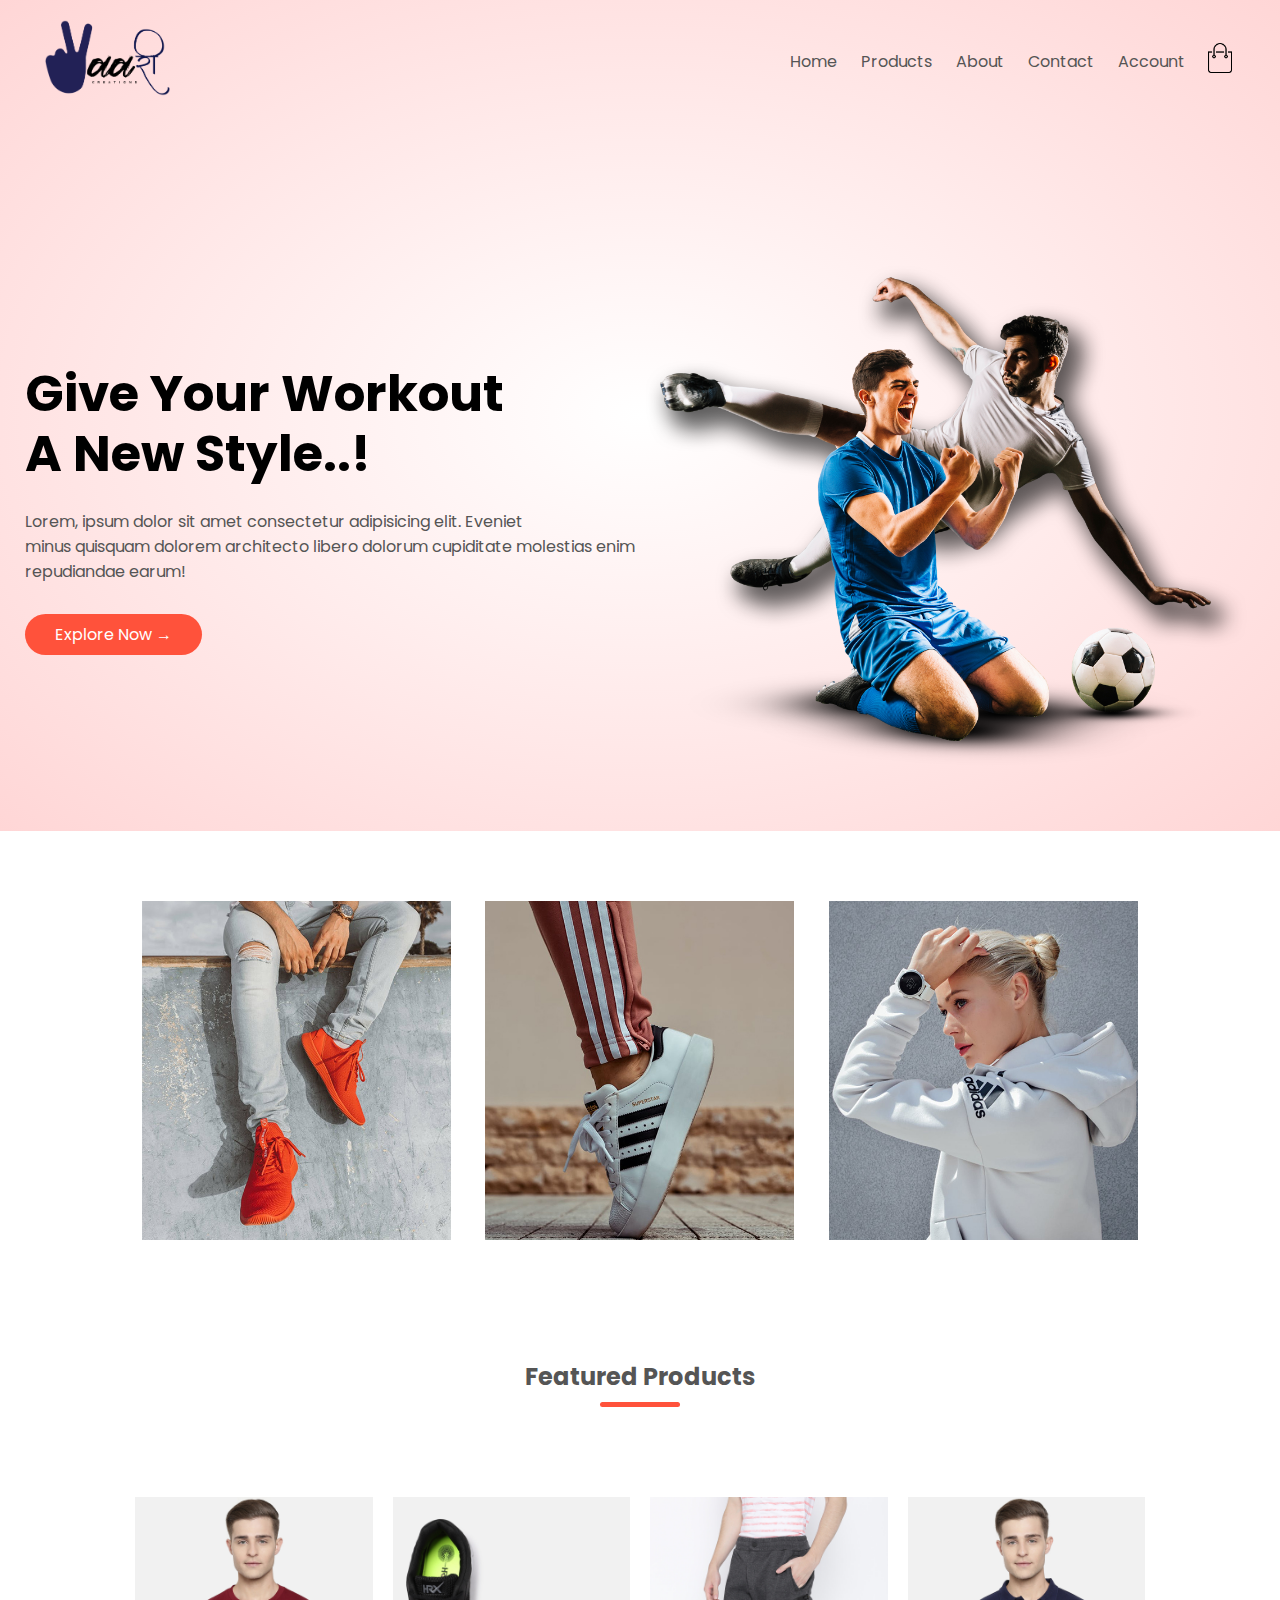
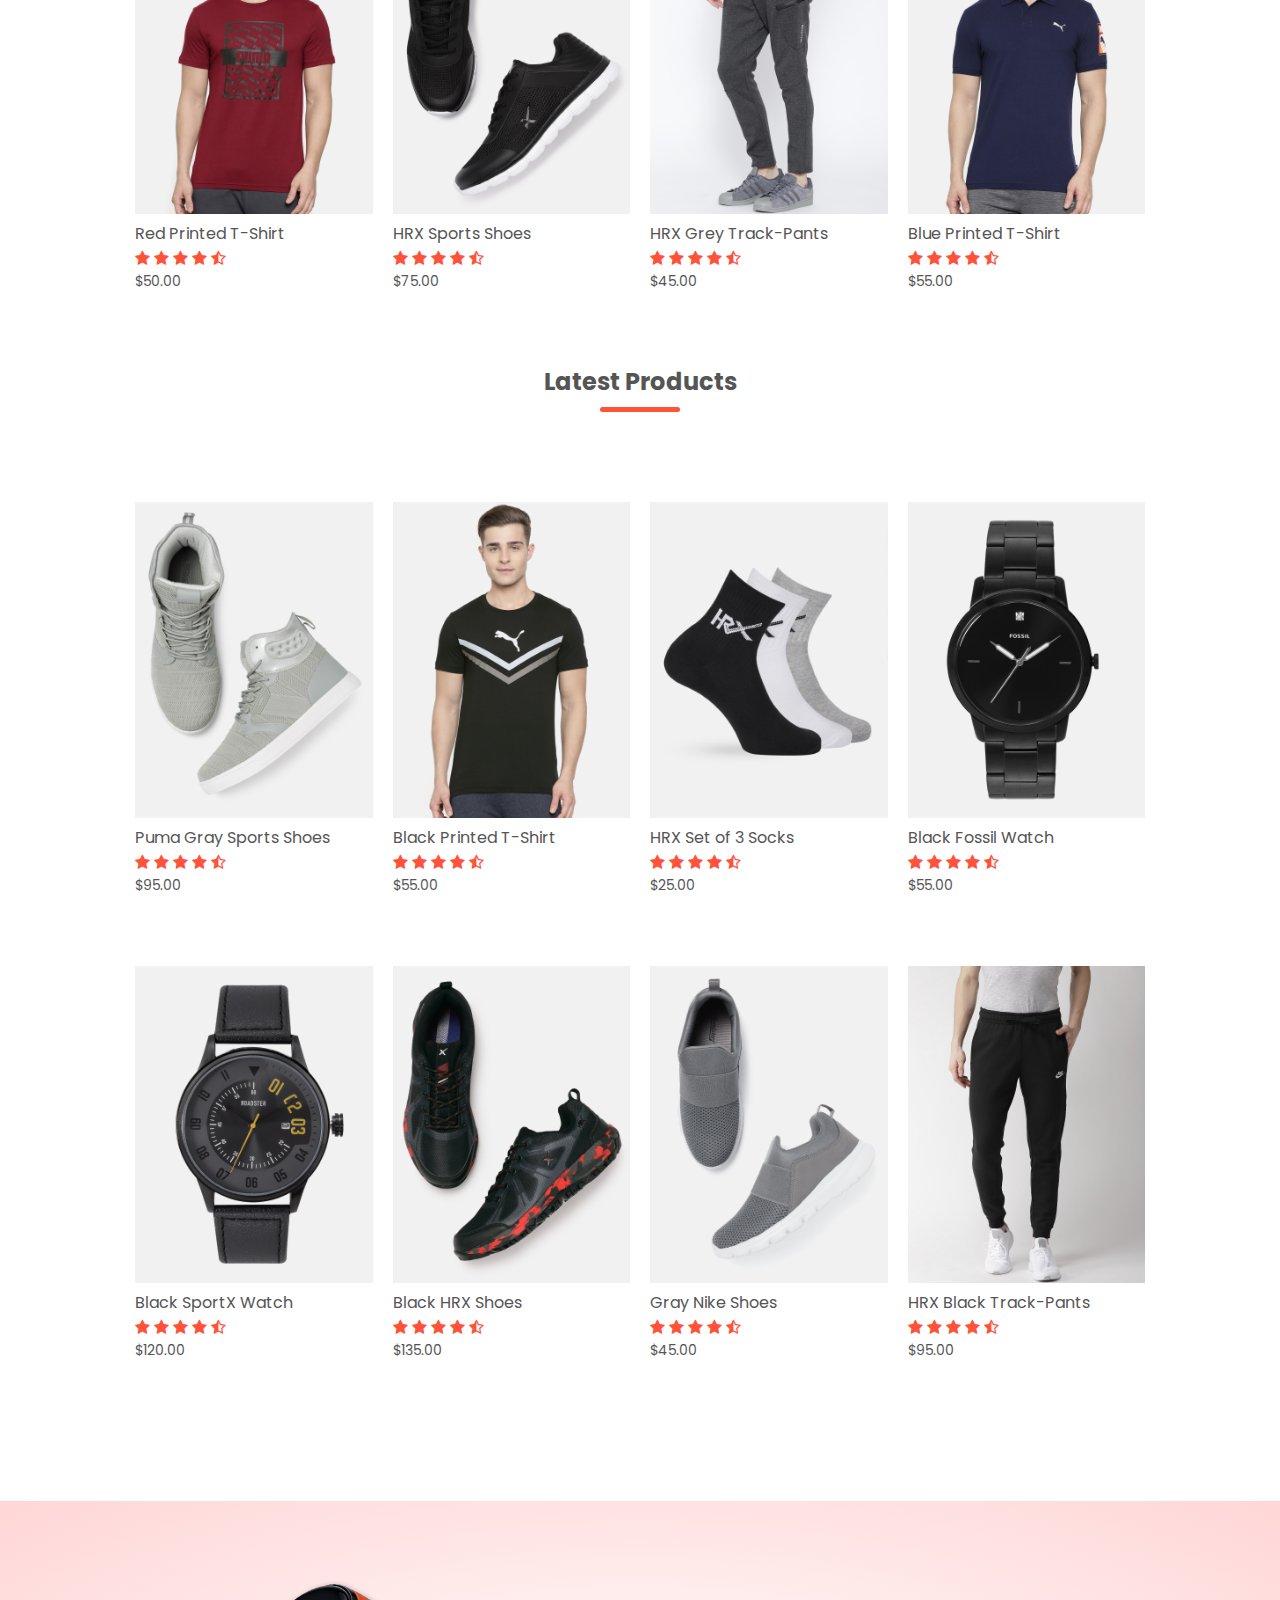
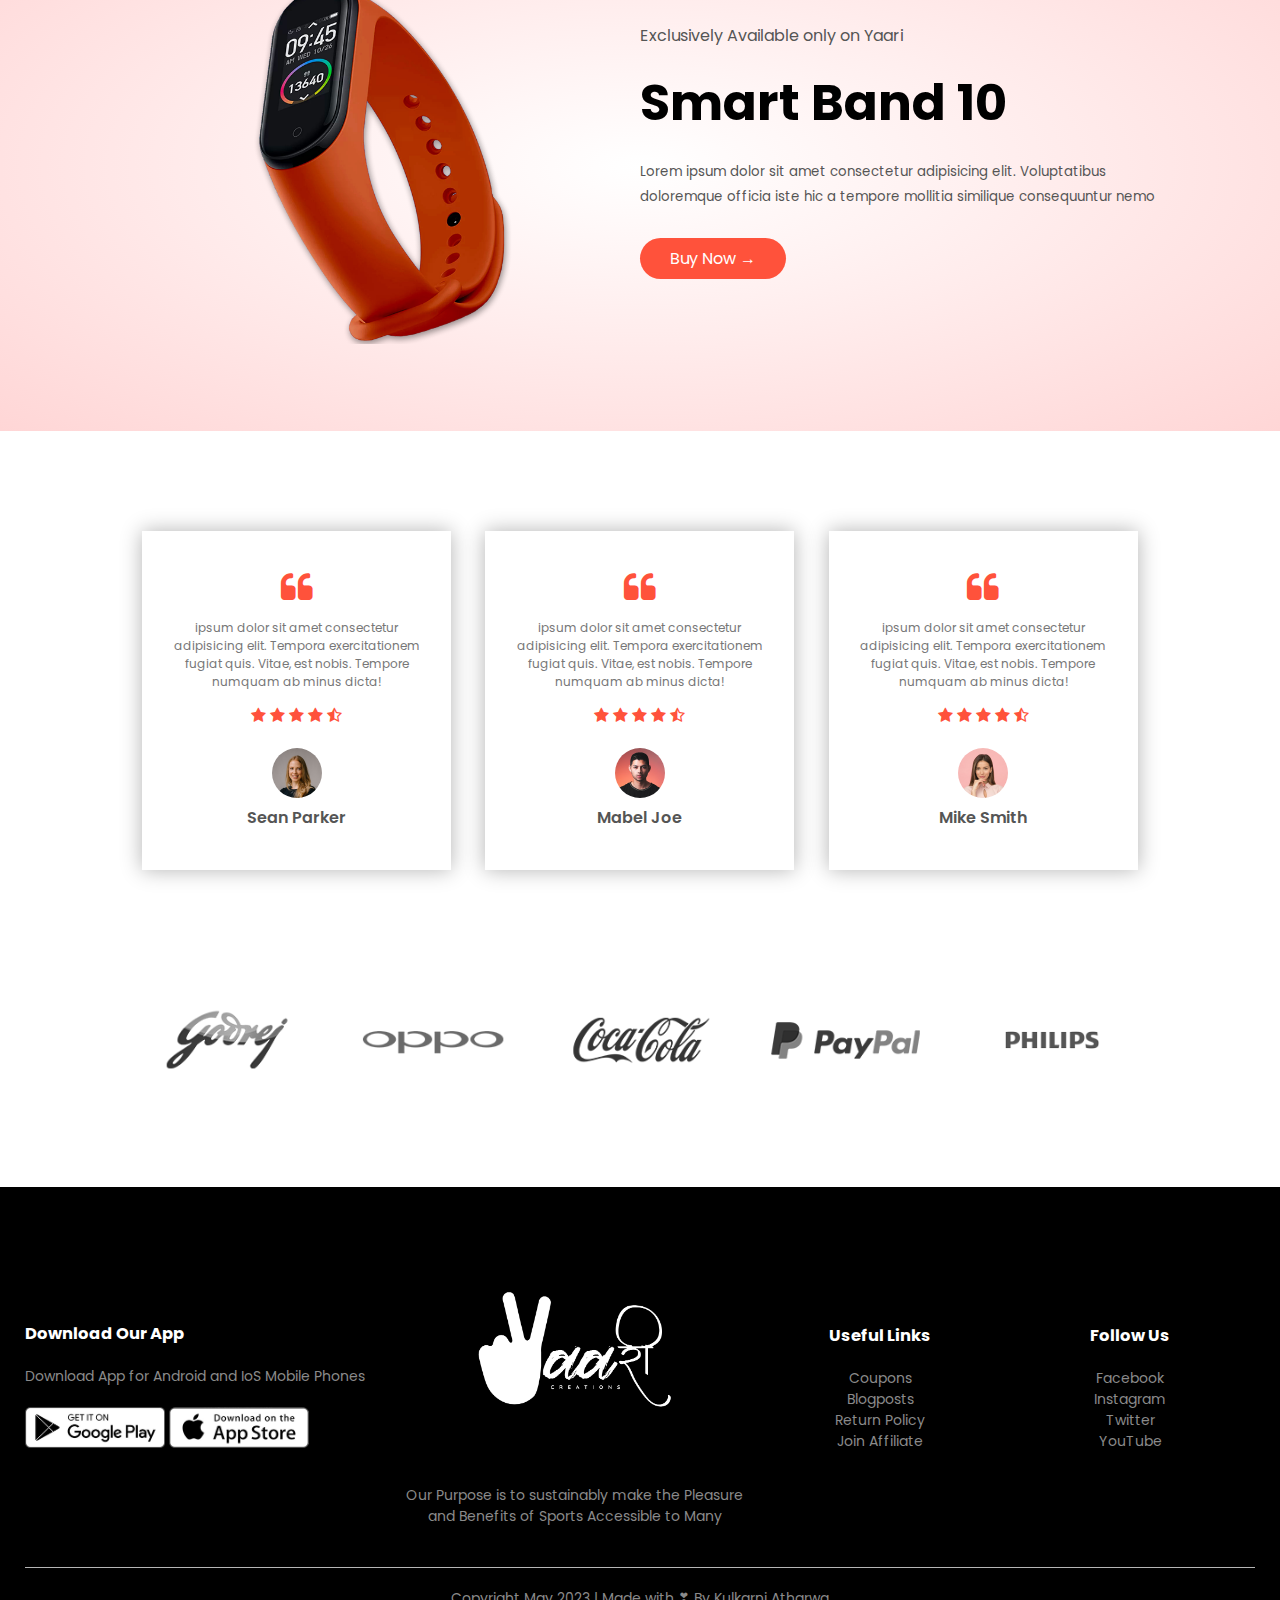
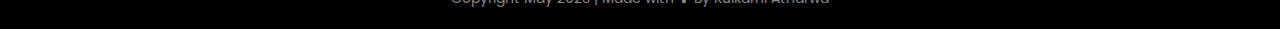
<file: index.html>
<!DOCTYPE html>
<html lang="en">
  <head>
    <meta charset="UTF-8" />
    <meta http-equiv="X-UA-Compatible" content="IE=edge" />
    <meta name="viewport" content="width=device-width, initial-scale=1.0" />
    <link rel="stylesheet" href="style.css" />
    <link
      rel="stylesheet"
      href="https://cdnjs.cloudflare.com/ajax/libs/font-awesome/4.7.0/css/font-awesome.min.css"
    />
    <link rel="preconnect" href="https://fonts.googleapis.com" />
    <link rel="preconnect" href="https://fonts.gstatic.com" crossorigin />
    <link
      href="https://fonts.googleapis.com/css2?family=Poppins:wght@300;400;500;600;700&display=swap"
      rel="stylesheet"
    />

    <title>Yaari | Home</title>
  </head>
  <body>
    <div class="header">
      <div class="container">
        <div class="navbar">
          <div class="logo">
            <a href="index.html">
              <img
                src="./images/yaari.png"
                alt="Store Logo"
                style="width: 125px"
              />
            </a>
          </div>
          <nav>
            <ul id="MenuItems">
              <li><a href="index.html">Home</a></li>
              <li><a href="products.html">Products</a></li>
              <li><a href="#">About</a></li>
              <li><a href="#">Contact</a></li>
              <li><a href="account.html">Account</a></li>
            </ul>
          </nav>
          <a href="cart.html">
          <img src="./images/cart.png" alt="Cart" height="30px" width="30px" />
          </a>
          <img
            src="./images/menu.png"
            class="menu-icon"
            alt="menu-icon"
            onclick="menutoggle()"
          />
        </div>

        <div class="row">
          <div class="col-2">
            <h1>
              Give Your Workout <br />
              A New Style..!
            </h1>
            <p>
              Lorem, ipsum dolor sit amet consectetur adipisicing elit. Eveniet
              <br />
              minus quisquam dolorem architecto libero dolorum cupiditate
              molestias enim repudiandae earum!
            </p>
            <a href="" class="btn">Explore Now &#8594;</a>
          </div>
          <div class="col-2">
            <img src="./images/image1.png" alt="" />
          </div>
        </div>
      </div>
    </div>

    <div class="categories">
      <div class="small-container">
        <div class="row">
          <div class="col-3">
            <img src="./images/category-1.jpg" alt="Jeans" />
          </div>
          <div class="col-3">
            <img src="./images/category-2.jpg" alt="Shoes" />
          </div>
          <div class="col-3">
            <img src="./images/category-3.jpg" alt="Hoodies" />
          </div>
        </div>
      </div>
    </div>

    <div class="small-container">
      <h2 class="title">Featured Products</h2>
      <div class="row">
        <div class="col-4">
          <a href="product-details.html"><img src="./images/product-1.jpg" alt="Red T-Shirt" /></a>
          <a href="product-details.html"><h4>Red Printed T-Shirt</h4></a>
          <div class="rating">
            <i class="fa fa-star"></i>
            <i class="fa fa-star"></i>
            <i class="fa fa-star"></i>
            <i class="fa fa-star"></i>
            <i class="fa fa-star-half-full"></i>
          </div>
          <p>$50.00</p>
        </div>
        <div class="col-4">
          <img src="./images/product-2.jpg" alt="Red T-Shirt" />
          <h4>HRX Sports Shoes</h4>
          <div class="rating">
            <i class="fa fa-star"></i>
            <i class="fa fa-star"></i>
            <i class="fa fa-star"></i>
            <i class="fa fa-star"></i>
            <i class="fa fa-star-half-full"></i>
          </div>
          <p>$75.00</p>
        </div>
        <div class="col-4">
          <img src="./images/product-3.jpg" alt="Red T-Shirt" />
          <h4>HRX Grey Track-Pants</h4>
          <div class="rating">
            <i class="fa fa-star"></i>
            <i class="fa fa-star"></i>
            <i class="fa fa-star"></i>
            <i class="fa fa-star"></i>
            <i class="fa fa-star-half-full"></i>
          </div>
          <p>$45.00</p>
        </div>
        <div class="col-4">
          <img src="./images/product-4.jpg" alt="Red T-Shirt" />
          <h4>Blue Printed T-Shirt</h4>
          <div class="rating">
            <i class="fa fa-star"></i>
            <i class="fa fa-star"></i>
            <i class="fa fa-star"></i>
            <i class="fa fa-star"></i>
            <i class="fa fa-star-half-full"></i>
          </div>
          <p>$55.00</p>
        </div>
      </div>

      <h2 class="title">Latest Products</h2>
      <div class="row">
        <div class="col-4">
          <img src="./images/product-5.jpg" alt="Red T-Shirt" />
          <h4>Puma Gray Sports Shoes</h4>
          <div class="rating">
            <i class="fa fa-star"></i>
            <i class="fa fa-star"></i>
            <i class="fa fa-star"></i>
            <i class="fa fa-star"></i>
            <i class="fa fa-star-half-full"></i>
          </div>
          <p>$95.00</p>
        </div>
        <div class="col-4">
          <img src="./images/product-6.jpg" alt="Red T-Shirt" />
          <h4>Black Printed T-Shirt</h4>
          <div class="rating">
            <i class="fa fa-star"></i>
            <i class="fa fa-star"></i>
            <i class="fa fa-star"></i>
            <i class="fa fa-star"></i>
            <i class="fa fa-star-half-full"></i>
          </div>
          <p>$55.00</p>
        </div>
        <div class="col-4">
          <img src="./images/product-7.jpg" alt="Red T-Shirt" />
          <h4>HRX Set of 3 Socks</h4>
          <div class="rating">
            <i class="fa fa-star"></i>
            <i class="fa fa-star"></i>
            <i class="fa fa-star"></i>
            <i class="fa fa-star"></i>
            <i class="fa fa-star-half-full"></i>
          </div>
          <p>$25.00</p>
        </div>
        <div class="col-4">
          <img src="./images/product-8.jpg" alt="Red T-Shirt" />
          <h4>Black Fossil Watch</h4>
          <div class="rating">
            <i class="fa fa-star"></i>
            <i class="fa fa-star"></i>
            <i class="fa fa-star"></i>
            <i class="fa fa-star"></i>
            <i class="fa fa-star-half-full"></i>
          </div>
          <p>$55.00</p>
        </div>

        <div class="row">
          <div class="col-4">
            <img src="./images/product-9.jpg" alt="Red T-Shirt" />
            <h4>Black SportX Watch</h4>
            <div class="rating">
              <i class="fa fa-star"></i>
              <i class="fa fa-star"></i>
              <i class="fa fa-star"></i>
              <i class="fa fa-star"></i>
              <i class="fa fa-star-half-full"></i>
            </div>
            <p>$120.00</p>
          </div>
          <div class="col-4">
            <img src="./images/product-10.jpg" alt="Red T-Shirt" />
            <h4>Black HRX Shoes</h4>
            <div class="rating">
              <i class="fa fa-star"></i>
              <i class="fa fa-star"></i>
              <i class="fa fa-star"></i>
              <i class="fa fa-star"></i>
              <i class="fa fa-star-half-full"></i>
            </div>
            <p>$135.00</p>
          </div>
          <div class="col-4">
            <img src="./images/product-11.jpg" alt="Red T-Shirt" />
            <h4>Gray Nike Shoes</h4>
            <div class="rating">
              <i class="fa fa-star"></i>
              <i class="fa fa-star"></i>
              <i class="fa fa-star"></i>
              <i class="fa fa-star"></i>
              <i class="fa fa-star-half-full"></i>
            </div>
            <p>$45.00</p>
          </div>
          <div class="col-4">
            <img src="./images/product-12.jpg" alt="Red T-Shirt" />
            <h4>HRX Black Track-Pants</h4>
            <div class="rating">
              <i class="fa fa-star"></i>
              <i class="fa fa-star"></i>
              <i class="fa fa-star"></i>
              <i class="fa fa-star"></i>
              <i class="fa fa-star-half-full"></i>
            </div>
            <p>$95.00</p>
          </div>
        </div>
      </div>
    </div>

    <div class="offer">
      <div class="small-container">
        <div class="row">
          <div class="col-2">
            <img
              src="./images/exclusive.png"
              alt="Fitness Watch"
              class="offer-img"
            />
          </div>
          <div class="col-2">
            <p>Exclusively Available only on Yaari</p>
            <h1>Smart Band 10</h1>
            <small
              >Lorem ipsum dolor sit amet consectetur adipisicing elit.
              Voluptatibus doloremque officia iste hic a tempore mollitia
              similique consequuntur nemo</small
            >
            <a href="" class="btn">Buy Now &#8594;</a>
          </div>
        </div>
      </div>
    </div>

    <div class="testimonial">
      <div class="small-container">
        <div class="row">
          <div class="col-3">
            <i class="fa fa-quote-left"></i>
            <p>
              ipsum dolor sit amet consectetur adipisicing elit. Tempora
              exercitationem fugiat quis. Vitae, est nobis. Tempore numquam ab
              minus dicta!
            </p>
            <div class="rating">
              <i class="fa fa-star"></i>
              <i class="fa fa-star"></i>
              <i class="fa fa-star"></i>
              <i class="fa fa-star"></i>
              <i class="fa fa-star-half-full"></i>
            </div>
            <img src="./images/user-1.png" alt="" />
            <h3>Sean Parker</h3>
          </div>
          <div class="col-3">
            <i class="fa fa-quote-left"></i>
            <p>
              ipsum dolor sit amet consectetur adipisicing elit. Tempora
              exercitationem fugiat quis. Vitae, est nobis. Tempore numquam ab
              minus dicta!
            </p>
            <div class="rating">
              <i class="fa fa-star"></i>
              <i class="fa fa-star"></i>
              <i class="fa fa-star"></i>
              <i class="fa fa-star"></i>
              <i class="fa fa-star-half-full"></i>
            </div>
            <img src="./images/user-2.png" alt="" />
            <h3>Mabel Joe</h3>
          </div>
          <div class="col-3">
            <i class="fa fa-quote-left"></i>
            <p>
              ipsum dolor sit amet consectetur adipisicing elit. Tempora
              exercitationem fugiat quis. Vitae, est nobis. Tempore numquam ab
              minus dicta!
            </p>
            <div class="rating">
              <i class="fa fa-star"></i>
              <i class="fa fa-star"></i>
              <i class="fa fa-star"></i>
              <i class="fa fa-star"></i>
              <i class="fa fa-star-half-full"></i>
            </div>
            <img src="./images/user-3.png" alt="" />
            <h3>Mike Smith</h3>
          </div>
        </div>
      </div>
    </div>

    <div class="brands">
      <div class="small-container">
        <div class="row">
          <div class="col-5">
            <img src="./images/logo-godrej.png" alt="" />
          </div>
          <div class="col-5">
            <img src="./images/logo-oppo.png" alt="" />
          </div>
          <div class="col-5">
            <img src="./images/logo-coca-cola.png" alt="" />
          </div>
          <div class="col-5">
            <img src="./images/logo-paypal.png" alt="" />
          </div>
          <div class="col-5">
            <img src="./images/logo-philips.png" alt="" />
          </div>
        </div>
      </div>
    </div>

    <div class="footer">
      <div class="container">
        <div class="row">
          <div class="footer-col-1">
            <h3>Download Our App</h3>
            <p>Download App for Android and IoS Mobile Phones</p>
            <div class="app-logo">
              <img src="./images/play-store.png" alt="" />
              <img src="./images/app-store.png" alt="" />
            </div>
          </div>
          <div class="footer-col-2">
            <img src="./images/yaari-white-logo.png" alt="" />
            <p>
              Our Purpose is to sustainably make the Pleasure and Benefits of
              Sports Accessible to Many
            </p>
          </div>
          <div class="footer-col-3">
            <h3>Useful Links</h3>
            <ul>
              <li>Coupons</li>
              <li>Blogposts</li>
              <li>Return Policy</li>
              <li>Join Affiliate</li>
            </ul>
          </div>
          <div class="footer-col-4">
            <h3>Follow Us</h3>
            <ul>
              <li>Facebook</li>
              <li>Instagram</li>
              <li>Twitter</li>
              <li>YouTube</li>
            </ul>
          </div>
        </div>
        <hr />
        <p class="copyright">
          Copyright May 2023 | Made with &#10083; By Kulkarni Atharwa
        </p>
      </div>
    </div>

    <script>
      var MenuItems = document.getElementById("MenuItems");

      MenuItems.style.maxHeight = "0px";

      function menutoggle() {
        if (MenuItems.style.maxHeight == "0px") {
          MenuItems.style.maxHeight = "200px";
        } else {
          MenuItems.style.maxHeight = "0px";
        }
      }
    </script>
  </body>
</html>
</file>
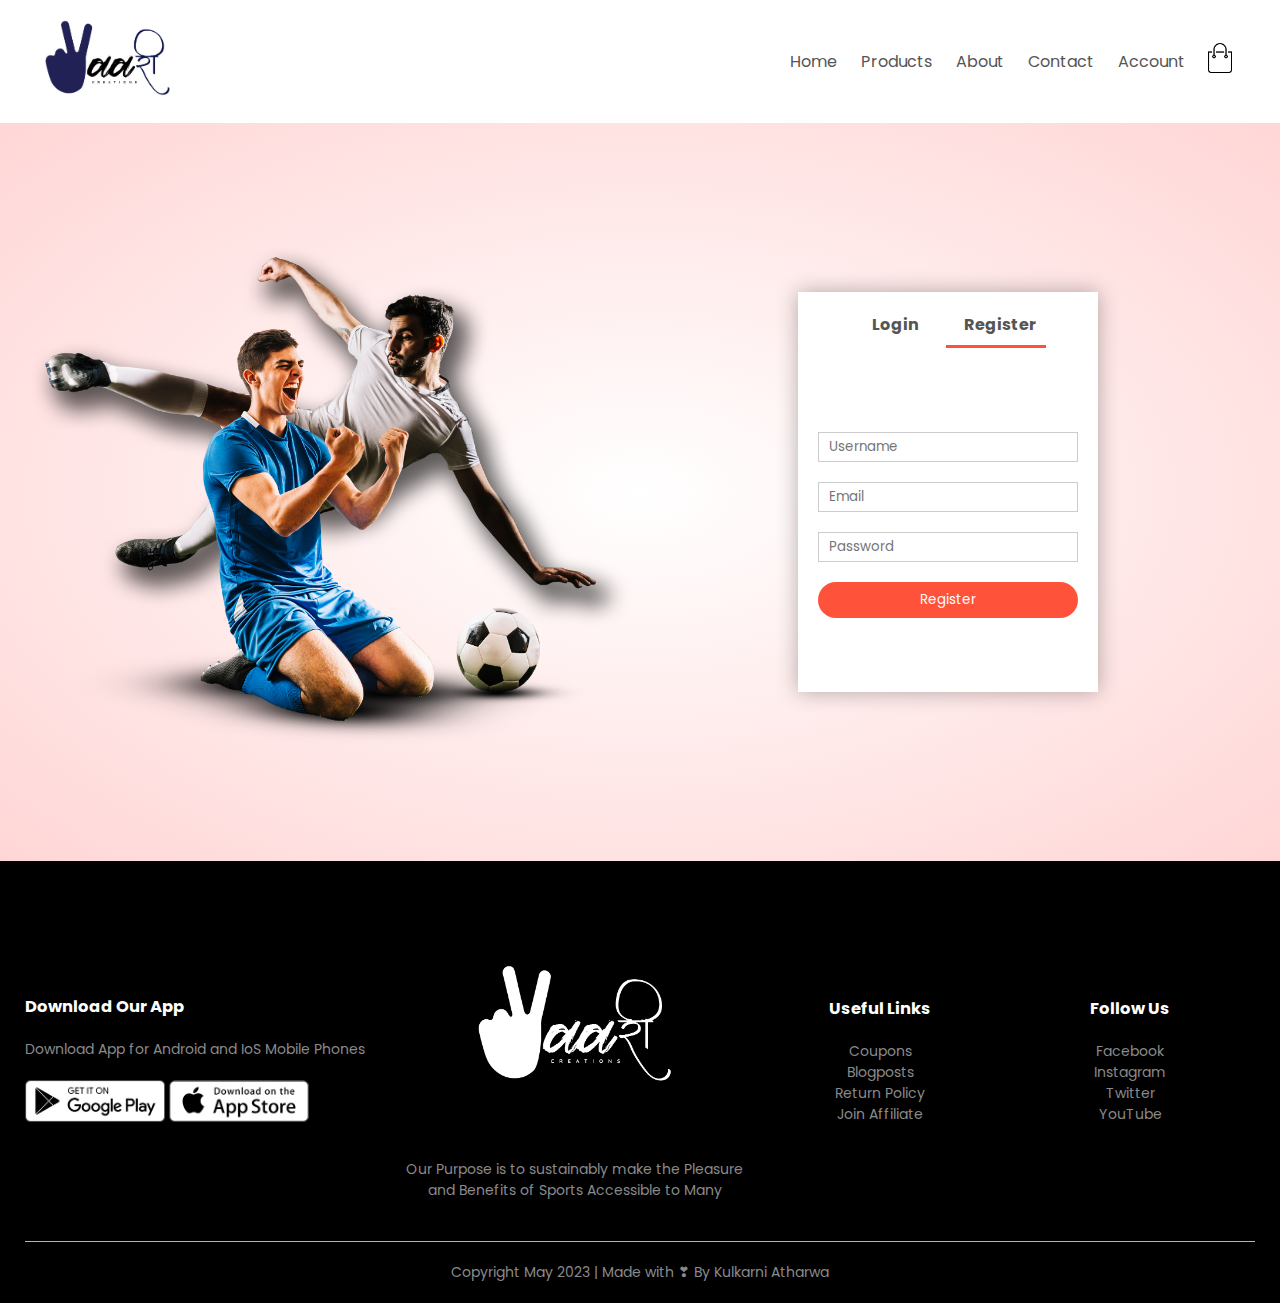
<file: account.html>
<!DOCTYPE html>
<html lang="en">
  <head>
    <meta charset="UTF-8" />
    <meta http-equiv="X-UA-Compatible" content="IE=edge" />
    <meta name="viewport" content="width=device-width, initial-scale=1.0" />
    <link rel="stylesheet" href="style.css" />
    <link
      rel="stylesheet"
      href="https://cdnjs.cloudflare.com/ajax/libs/font-awesome/4.7.0/css/font-awesome.min.css"
    />
    <link rel="preconnect" href="https://fonts.googleapis.com" />
    <link rel="preconnect" href="https://fonts.gstatic.com" crossorigin />
    <link
      href="https://fonts.googleapis.com/css2?family=Poppins:wght@300;400;500;600;700&display=swap"
      rel="stylesheet"
    />

    <title>Yaari | Your Account</title>
  </head>
  <body>
    <div class="container">
      <div class="navbar">
        <div class="logo">
          <a href="index.html">
            <img
              src="./images/yaari.png"
              alt="Store Logo"
              style="width: 125px"
            />
          </a>
        </div>
        <nav>
          <ul id="MenuItems">
            <li><a href="index.html">Home</a></li>
            <li><a href="products.html">Products</a></li>
            <li><a href="#">About</a></li>
            <li><a href="#">Contact</a></li>
            <li><a href="account.html">Account</a></li>
          </ul>
        </nav>
        <a href="cart.html">
            <img src="./images/cart.png" alt="Cart" height="30px" width="30px" />
            </a>
          <img
          src="./images/menu.png"
          class="menu-icon"
          alt="menu-icon"
          onclick="menutoggle()"
        />
      </div>
    </div>

    <div class="account-page">
      <div class="container">
        <div class="row">
          <div class="col-2">
            <img src="./images/image1.png" width="100%" alt="" />
          </div>
          <div class="col-2">
            <div class="form-container">
              <div class="form-btn">
                <span onclick="login()">Login</span>
                <span onclick="register()">Register</span>
                <hr id="indicator" />
              </div>

              <form id="loginform">
                <input type="text" placeholder="Username" />
                <input type="password" placeholder="Password" />
                <button type="submit" class="btn">Login</button>
                <a href="">Forgot Password</a>
              </form>

              <form id="regform">
                <input type="text" placeholder="Username" />
                <input type="email" placeholder="Email" />
                <input type="password" placeholder="Password" />
                <button type="submit" class="btn">Register</button>
              </form>
            </div>
          </div>
        </div>
      </div>
    </div>

    <div class="footer">
      <div class="container">
        <div class="row">
          <div class="footer-col-1">
            <h3>Download Our App</h3>
            <p>Download App for Android and IoS Mobile Phones</p>
            <div class="app-logo">
              <img src="./images/play-store.png" alt="" />
              <img src="./images/app-store.png" alt="" />
            </div>
          </div>
          <div class="footer-col-2">
            <img src="./images/yaari-white-logo.png" alt="" />
            <p>
              Our Purpose is to sustainably make the Pleasure and Benefits of
              Sports Accessible to Many
            </p>
          </div>
          <div class="footer-col-3">
            <h3>Useful Links</h3>
            <ul>
              <li>Coupons</li>
              <li>Blogposts</li>
              <li>Return Policy</li>
              <li>Join Affiliate</li>
            </ul>
          </div>
          <div class="footer-col-4">
            <h3>Follow Us</h3>
            <ul>
              <li>Facebook</li>
              <li>Instagram</li>
              <li>Twitter</li>
              <li>YouTube</li>
            </ul>
          </div>
        </div>
        <hr />
        <p class="copyright">
          Copyright May 2023 | Made with &#10083; By Kulkarni Atharwa
        </p>
      </div>
    </div>

    <script>
      var MenuItems = document.getElementById("MenuItems");

      MenuItems.style.maxHeight = "0px";

      function menutoggle() {
        if (MenuItems.style.maxHeight == "0px") {
          MenuItems.style.maxHeight = "200px";
        } else {
          MenuItems.style.maxHeight = "0px";
        }
      }
    </script>

    <script>
      var loginform = document.getElementById("loginform");
      var regform = document.getElementById("regform");
      var indicator = document.getElementById("indicator");

      function register() {
        regform.style.transform = "translateX(0px)";
        loginform.style.transform = "translateX(0px)";
        indicator.style.transform = "translateX(100px)";
      }

      function login() {
        regform.style.transform = "translateX(300px)";
        loginform.style.transform = "translateX(300px)";
        indicator.style.transform = "translateX(0px)";
      }
    </script>
  </body>
</html>
</file>
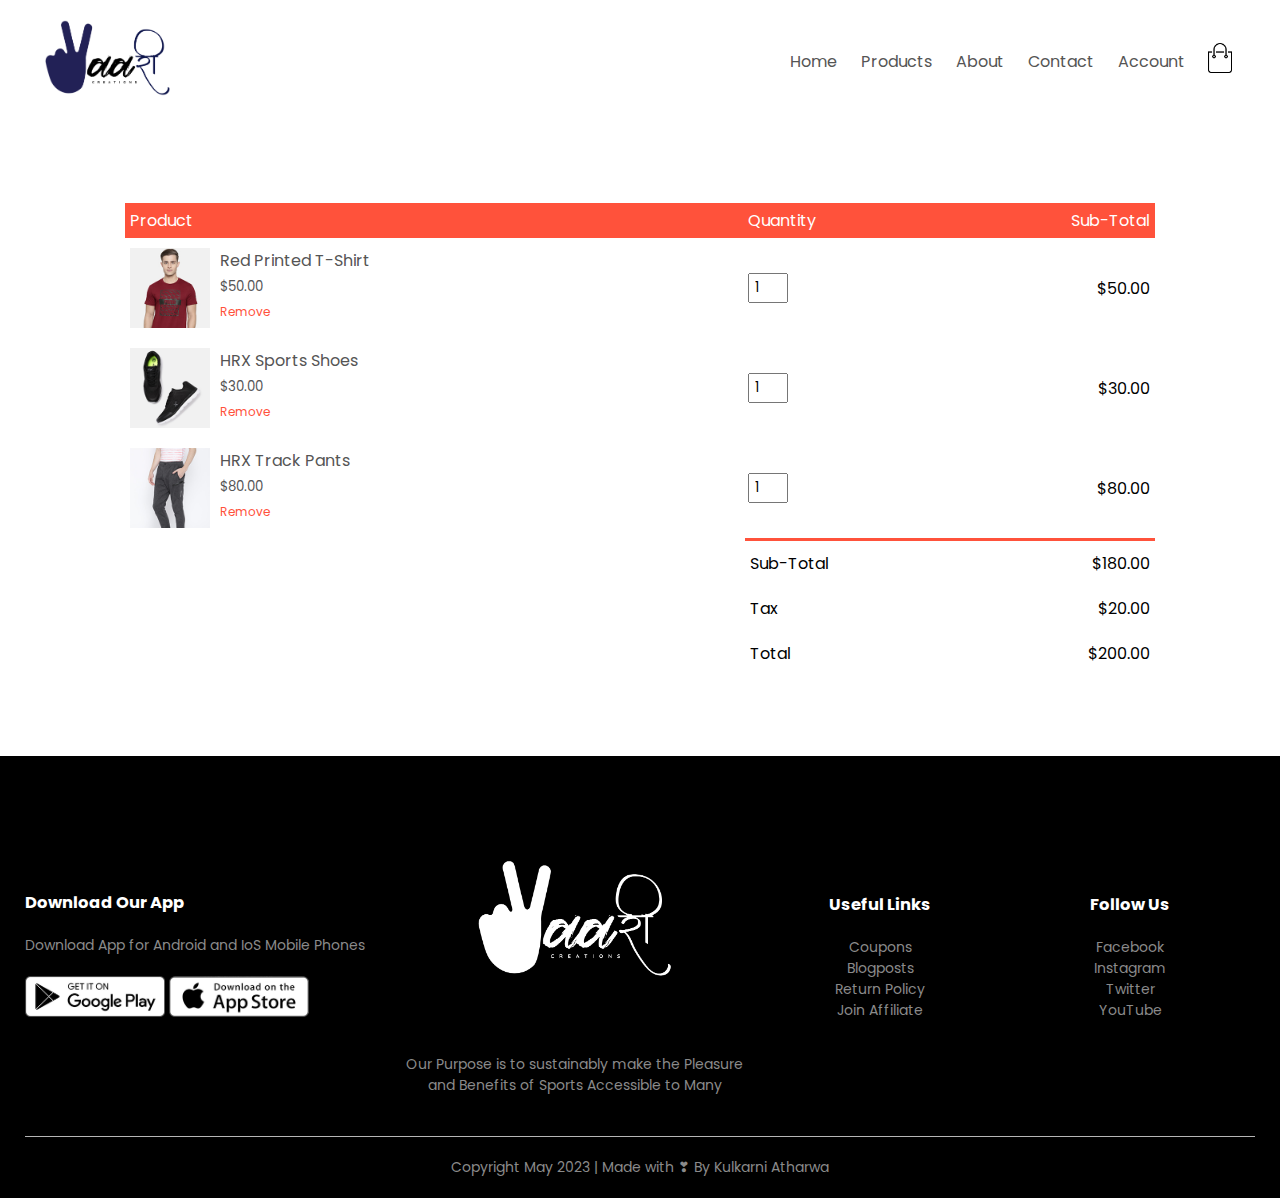
<file: cart.html>
<!DOCTYPE html>
<html lang="en">
  <head>
    <meta charset="UTF-8" />
    <meta http-equiv="X-UA-Compatible" content="IE=edge" />
    <meta name="viewport" content="width=device-width, initial-scale=1.0" />
    <link rel="stylesheet" href="style.css" />
    <link
      rel="stylesheet"
      href="https://cdnjs.cloudflare.com/ajax/libs/font-awesome/4.7.0/css/font-awesome.min.css"
    />
    <link rel="preconnect" href="https://fonts.googleapis.com" />
    <link rel="preconnect" href="https://fonts.gstatic.com" crossorigin />
    <link
      href="https://fonts.googleapis.com/css2?family=Poppins:wght@300;400;500;600;700&display=swap"
      rel="stylesheet"
    />

    <title>Yaari | Your Cart</title>
  </head>
  <body>
    <div class="container">
      <div class="navbar">
        <div class="logo">
            <a href="index.html">
                <img
                  src="./images/yaari.png"
                  alt="Store Logo"
                  style="width: 125px"
                />
              </a>        </div>
        <nav>
          <ul id="MenuItems">
            <li><a href="index.html">Home</a></li>
            <li><a href="products.html">Products</a></li>
            <li><a href="#">About</a></li>
            <li><a href="#">Contact</a></li>
            <li><a href="account.html">Account</a></li>
          </ul>
        </nav>
        <a href="cart.html">
            <img src="./images/cart.png" alt="Cart" height="30px" width="30px" />
            </a>
          <img
          src="./images/menu.png"
          class="menu-icon"
          alt="menu-icon"
          onclick="menutoggle()"
        />
      </div>
    </div>

    <div class="small-container cart-page">
      <table>
        <tr>
          <th>Product</th>
          <th>Quantity</th>
          <th>Sub-Total</th>
        </tr>
        <tr>
          <td>
            <div class="cart-info">
              <img src="./images/buy-1.jpg" alt="" />
              <div>
                <p>Red Printed T-Shirt</p>
                <small>$50.00</small>
                <br>
                <a href="">Remove</a>
              </div>
            </div>
          </td>
          <td><input type="number" value="1" /></td>
          <td>$50.00</td>
        </tr>
        <tr>
          <td>
            <div class="cart-info">
              <img src="./images/buy-2.jpg" alt="" />
              <div>
                <p>HRX Sports Shoes</p>
                <small>$30.00</small>
                <br>
                <a href="">Remove</a>
              </div>
            </div>
          </td>
          <td><input type="number" value="1" /></td>
          <td>$30.00</td>
        </tr>
        <tr>
          <td>
            <div class="cart-info">
              <img src="./images/buy-3.jpg" alt="" />
              <div>
                <p>HRX Track Pants</p>
                <small>$80.00</small>
                <br>
                <a href="">Remove</a>
              </div>
            </div>
          </td>
          <td><input type="number" value="1" /></td>
          <td>$80.00</td>
        </tr>
      </table>

      <div class="total-price">
        <table>
            <tr>
                <td>Sub-Total</td>
                <td>$180.00</td>
            </tr>
            <tr>
                <td>Tax</td>
                <td>$20.00</td>
            </tr>
            <tr>
                <td>Total</td>
                <td>$200.00</td>
            </tr>
        </table>
      </div>


    </div>

    <div class="footer">
      <div class="container">
        <div class="row">
          <div class="footer-col-1">
            <h3>Download Our App</h3>
            <p>Download App for Android and IoS Mobile Phones</p>
            <div class="app-logo">
              <img src="./images/play-store.png" alt="" />
              <img src="./images/app-store.png" alt="" />
            </div>
          </div>
          <div class="footer-col-2">
            <img src="./images/yaari-white-logo.png" alt="" />
            <p>
              Our Purpose is to sustainably make the Pleasure and Benefits of
              Sports Accessible to Many
            </p>
          </div>
          <div class="footer-col-3">
            <h3>Useful Links</h3>
            <ul>
              <li>Coupons</li>
              <li>Blogposts</li>
              <li>Return Policy</li>
              <li>Join Affiliate</li>
            </ul>
          </div>
          <div class="footer-col-4">
            <h3>Follow Us</h3>
            <ul>
              <li>Facebook</li>
              <li>Instagram</li>
              <li>Twitter</li>
              <li>YouTube</li>
            </ul>
          </div>
        </div>
        <hr />
        <p class="copyright">
          Copyright May 2023 | Made with &#10083; By Kulkarni Atharwa
        </p>
      </div>
    </div>

    <script>
      var MenuItems = document.getElementById("MenuItems");

      MenuItems.style.maxHeight = "0px";

      function menutoggle() {
        if (MenuItems.style.maxHeight == "0px") {
          MenuItems.style.maxHeight = "200px";
        } else {
          MenuItems.style.maxHeight = "0px";
        }
      }
    </script>
  </body>
</html>
</file>
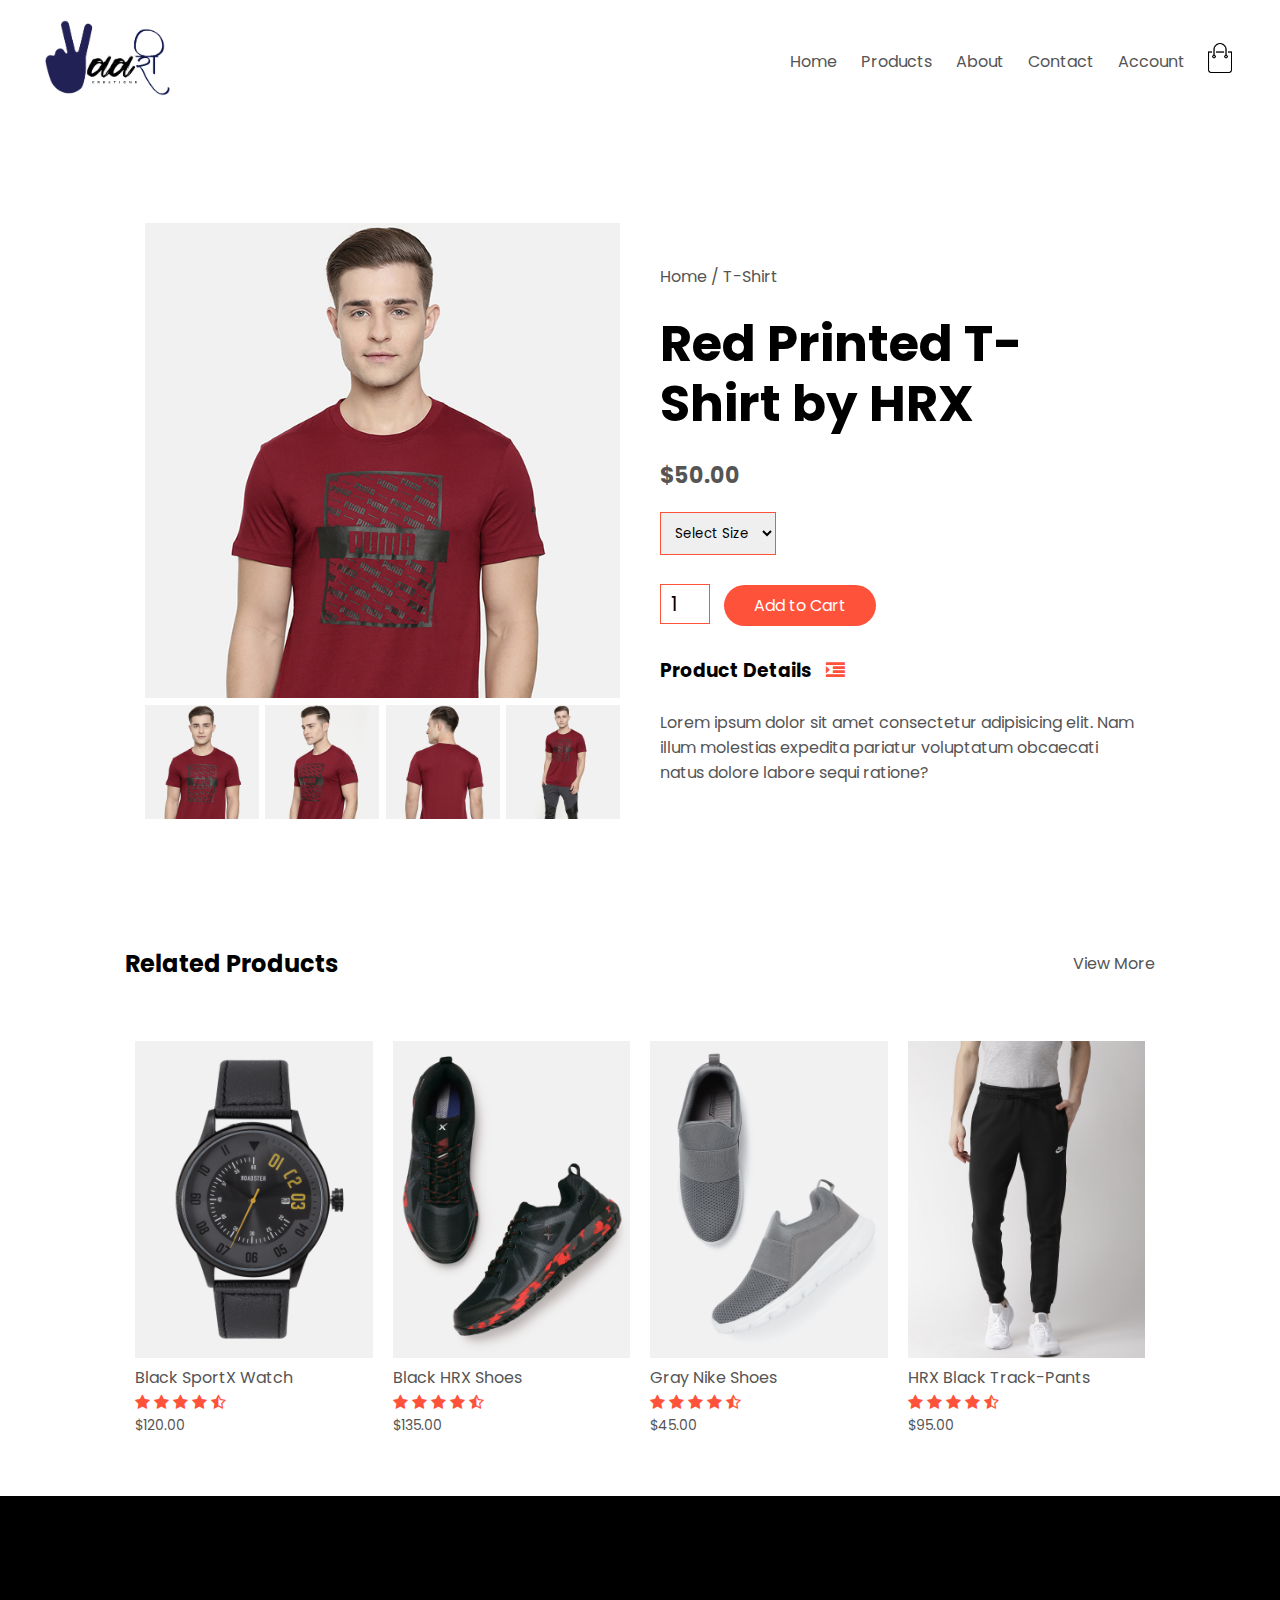
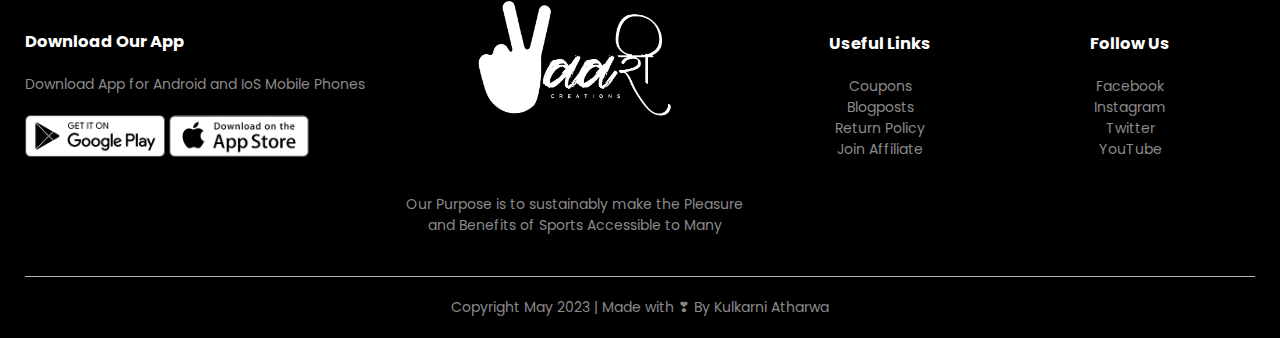
<file: product-details.html>
<!DOCTYPE html>
<html lang="en">
  <head>
    <meta charset="UTF-8" />
    <meta http-equiv="X-UA-Compatible" content="IE=edge" />
    <meta name="viewport" content="width=device-width, initial-scale=1.0" />
    <link rel="stylesheet" href="style.css" />
    <link
      rel="stylesheet"
      href="https://cdnjs.cloudflare.com/ajax/libs/font-awesome/4.7.0/css/font-awesome.min.css"
    />
    <link rel="preconnect" href="https://fonts.googleapis.com" />
    <link rel="preconnect" href="https://fonts.gstatic.com" crossorigin />
    <link
      href="https://fonts.googleapis.com/css2?family=Poppins:wght@300;400;500;600;700&display=swap"
      rel="stylesheet"
    />

    <title>Yaari | Product Details</title>
  </head>
  <body>
    <div class="container">
      <div class="navbar">
        <div class="logo">
            <a href="index.html">
                <img
                  src="./images/yaari.png"
                  alt="Store Logo"
                  style="width: 125px"
                />
              </a>        </div>
        <nav>
          <ul id="MenuItems">
            <li><a href="index.html">Home</a></li>
            <li><a href="products.html">Products</a></li>
            <li><a href="#">About</a></li>
            <li><a href="#">Contact</a></li>
            <li><a href="account.html">Account</a></li>
          </ul>
        </nav>
        <a href="cart.html">
            <img src="./images/cart.png" alt="Cart" height="30px" width="30px" />
            </a>
          <img
          src="./images/menu.png"
          class="menu-icon"
          alt="menu-icon"
          onclick="menutoggle()"
        />
      </div>
    </div>

    <div class="small-container single-product">
      <div class="row">
        <div class="col-2">
          <img
            src="./images/gallery-1.jpg"
            width="100%"
            alt=""
            id="productimg"
          />

          <div class="small-img-row">
            <div class="small-img-col">
              <img
                src="./images/gallery-1.jpg"
                width="100%"
                alt=""
                class="small-img"
              />
            </div>
            <div class="small-img-col">
              <img
                src="./images/gallery-2.jpg"
                width="100%"
                alt=""
                class="small-img"
              />
            </div>
            <div class="small-img-col">
              <img
                src="./images/gallery-3.jpg"
                width="100%"
                alt=""
                class="small-img"
              />
            </div>
            <div class="small-img-col">
              <img
                src="./images/gallery-4.jpg "
                width="100%"
                alt=""
                class="small-img"
              />
            </div>
          </div>
        </div>
        <div class="col-2">
          <p>Home / T-Shirt</p>
          <h1>Red Printed T-Shirt by HRX</h1>
          <h4>$50.00</h4>
          <select>
            <option>Select Size</option>
            <option>Small</option>
            <option>Medium</option>
            <option>Large</option>
            <option>XL</option>
            <option>XXL</option>
          </select>
          <input type="number" value="1" />
          <a href="" class="btn">Add to Cart</a>
          <h3>Product Details <i class="fa fa-indent"></i></h3>
          <br />
          <p>
            Lorem ipsum dolor sit amet consectetur adipisicing elit. Nam illum
            molestias expedita pariatur voluptatum obcaecati natus dolore labore
            sequi ratione?
          </p>
        </div>
      </div>
    </div>

    <div class="small-container">
        <div class="row row-2">
            <h2>Related Products</h2>
            <p>View More</p>
        </div>
    </div>


    <div class="small-container">
      <div class="row">
        <div class="col-4">
          <img src="./images/product-9.jpg" alt="Red T-Shirt" />
          <h4>Black SportX Watch</h4>
          <div class="rating">
            <i class="fa fa-star"></i>
            <i class="fa fa-star"></i>
            <i class="fa fa-star"></i>
            <i class="fa fa-star"></i>
            <i class="fa fa-star-half-full"></i>
          </div>
          <p>$120.00</p>
        </div>
        <div class="col-4">
          <img src="./images/product-10.jpg" alt="Red T-Shirt" />
          <h4>Black HRX Shoes</h4>
          <div class="rating">
            <i class="fa fa-star"></i>
            <i class="fa fa-star"></i>
            <i class="fa fa-star"></i>
            <i class="fa fa-star"></i>
            <i class="fa fa-star-half-full"></i>
          </div>
          <p>$135.00</p>
        </div>
        <div class="col-4">
          <img src="./images/product-11.jpg" alt="Red T-Shirt" />
          <h4>Gray Nike Shoes</h4>
          <div class="rating">
            <i class="fa fa-star"></i>
            <i class="fa fa-star"></i>
            <i class="fa fa-star"></i>
            <i class="fa fa-star"></i>
            <i class="fa fa-star-half-full"></i>
          </div>
          <p>$45.00</p>
        </div>
        <div class="col-4">
          <img src="./images/product-12.jpg" alt="Red T-Shirt" />
          <h4>HRX Black Track-Pants</h4>
          <div class="rating">
            <i class="fa fa-star"></i>
            <i class="fa fa-star"></i>
            <i class="fa fa-star"></i>
            <i class="fa fa-star"></i>
            <i class="fa fa-star-half-full"></i>
          </div>
          <p>$95.00</p>
        </div>
      </div>
    </div>

    <div class="footer">
      <div class="container">
        <div class="row">
          <div class="footer-col-1">
            <h3>Download Our App</h3>
            <p>Download App for Android and IoS Mobile Phones</p>
            <div class="app-logo">
              <img src="./images/play-store.png" alt="" />
              <img src="./images/app-store.png" alt="" />
            </div>
          </div>
          <div class="footer-col-2">
            <img src="./images/yaari-white-logo.png" alt="" />
            <p>
              Our Purpose is to sustainably make the Pleasure and Benefits of
              Sports Accessible to Many
            </p>
          </div>
          <div class="footer-col-3">
            <h3>Useful Links</h3>
            <ul>
              <li>Coupons</li>
              <li>Blogposts</li>
              <li>Return Policy</li>
              <li>Join Affiliate</li>
            </ul>
          </div>
          <div class="footer-col-4">
            <h3>Follow Us</h3>
            <ul>
              <li>Facebook</li>
              <li>Instagram</li>
              <li>Twitter</li>
              <li>YouTube</li>
            </ul>
          </div>
        </div>
        <hr />
        <p class="copyright">
          Copyright May 2023 | Made with &#10083; By Kulkarni Atharwa
        </p>
      </div>
    </div>

    <script>
      var MenuItems = document.getElementById("MenuItems");

      MenuItems.style.maxHeight = "0px";

      function menutoggle() {
        if (MenuItems.style.maxHeight == "0px") {
          MenuItems.style.maxHeight = "200px";
        } else {
          MenuItems.style.maxHeight = "0px";
        }
      }
    </script>

    <script>
      var productimg = document.getElementById("productimg");
      var smallimg = document.getElementsByClassName("small-img");

      smallimg[0].onclick = function () {
        productimg.src = smallimg[0].src;
      };
      smallimg[1].onclick = function () {
        productimg.src = smallimg[1].src;
      };
      smallimg[2].onclick = function () {
        productimg.src = smallimg[2].src;
      };
      smallimg[3].onclick = function () {
        productimg.src = smallimg[3].src;
      };
    </script>
  </body>
</html>
</file>
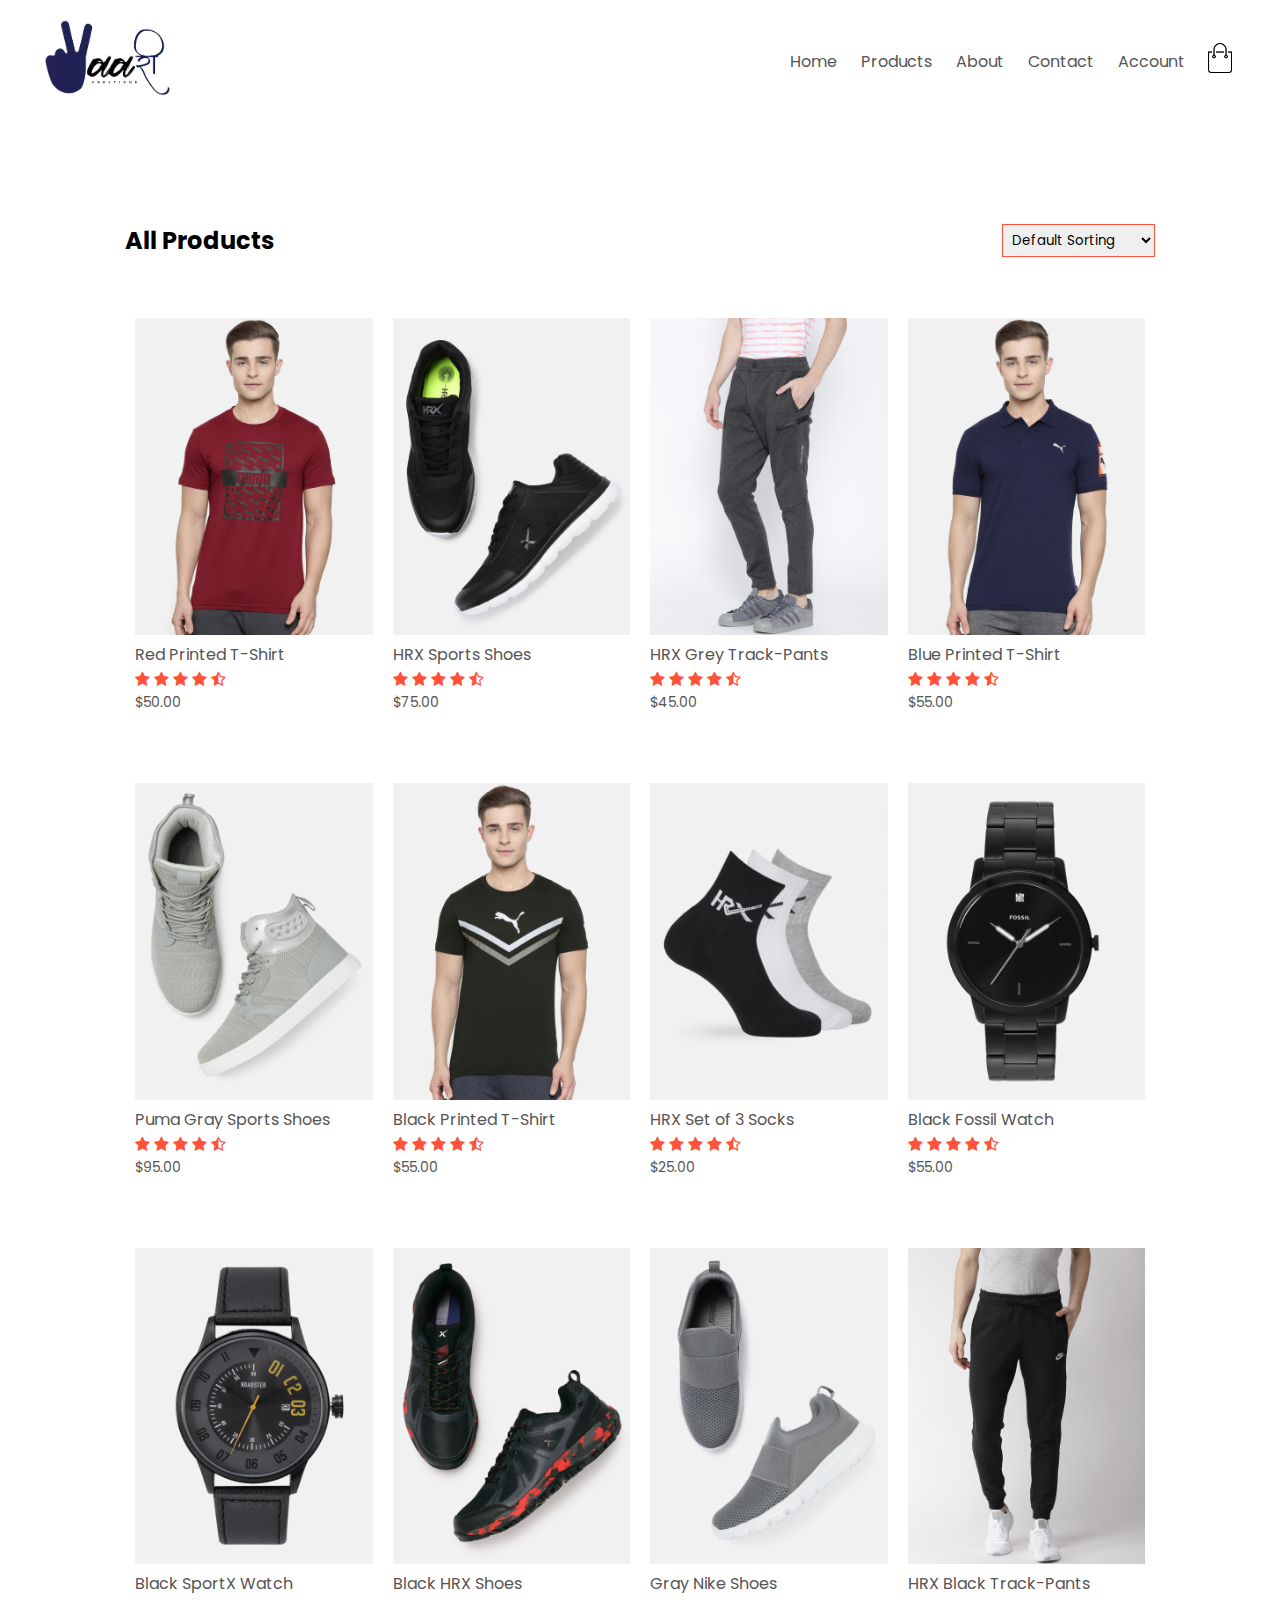
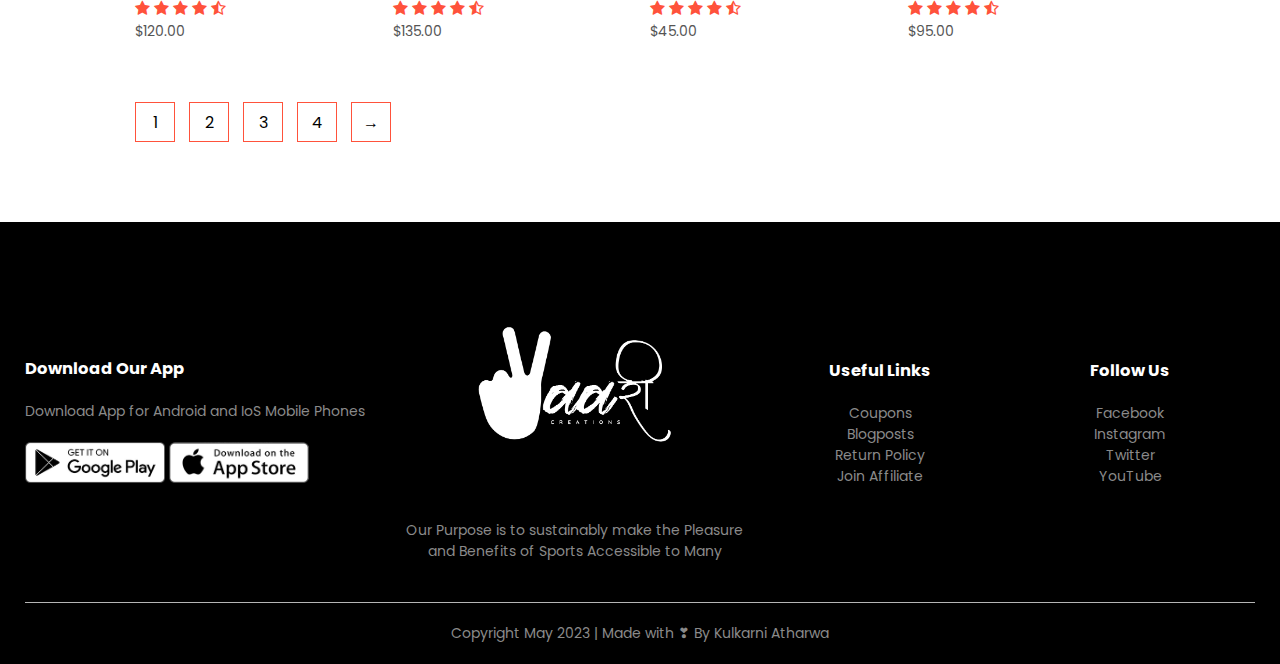
<file: products.html>
<!DOCTYPE html>
<html lang="en">
  <head>
    <meta charset="UTF-8" />
    <meta http-equiv="X-UA-Compatible" content="IE=edge" />
    <meta name="viewport" content="width=device-width, initial-scale=1.0" />
    <link rel="stylesheet" href="style.css" />
    <link
      rel="stylesheet"
      href="https://cdnjs.cloudflare.com/ajax/libs/font-awesome/4.7.0/css/font-awesome.min.css"
    />
    <link rel="preconnect" href="https://fonts.googleapis.com" />
    <link rel="preconnect" href="https://fonts.gstatic.com" crossorigin />
    <link
      href="https://fonts.googleapis.com/css2?family=Poppins:wght@300;400;500;600;700&display=swap"
      rel="stylesheet"
    />

    <title>Yaari | All Products</title>
  </head>
  <body>
    <div class="container">
      <div class="navbar">
        <div class="logo">
          <a href="index.html">
            <img
              src="./images/yaari.png"
              alt="Store Logo"
              style="width: 125px"
            />
          </a>
        </div>
        <nav>
          <ul id="MenuItems">
            <li><a href="index.html">Home</a></li>
            <li><a href="products.html">Products</a></li>
            <li><a href="#">About</a></li>
            <li><a href="#">Contact</a></li>
            <li><a href="account.html">Account</a></li>
          </ul>
        </nav>
        <a href="cart.html">
            <img src="./images/cart.png" alt="Cart" height="30px" width="30px" />
            </a>
          <img
          src="./images/menu.png"
          class="menu-icon"
          alt="menu-icon"
          onclick="menutoggle()"
        />
      </div>
    </div>

    <div class="small-container">
      <div class="row row-2">
        <h2>All Products</h2>
        <select>
          <option>Default Sorting</option>
          <option>Sort by Price</option>
          <option>Sort by Popularity</option>
          <option>Sort by Sale</option>
          <option>Sort by Rating</option>
        </select>
      </div>

      <div class="row">
        <div class="col-4">
          <img src="./images/product-1.jpg" alt="Red T-Shirt" />
          <h4>Red Printed T-Shirt</h4>
          <div class="rating">
            <i class="fa fa-star"></i>
            <i class="fa fa-star"></i>
            <i class="fa fa-star"></i>
            <i class="fa fa-star"></i>
            <i class="fa fa-star-half-full"></i>
          </div>
          <p>$50.00</p>
        </div>
        <div class="col-4">
          <img src="./images/product-2.jpg" alt="Red T-Shirt" />
          <h4>HRX Sports Shoes</h4>
          <div class="rating">
            <i class="fa fa-star"></i>
            <i class="fa fa-star"></i>
            <i class="fa fa-star"></i>
            <i class="fa fa-star"></i>
            <i class="fa fa-star-half-full"></i>
          </div>
          <p>$75.00</p>
        </div>
        <div class="col-4">
          <img src="./images/product-3.jpg" alt="Red T-Shirt" />
          <h4>HRX Grey Track-Pants</h4>
          <div class="rating">
            <i class="fa fa-star"></i>
            <i class="fa fa-star"></i>
            <i class="fa fa-star"></i>
            <i class="fa fa-star"></i>
            <i class="fa fa-star-half-full"></i>
          </div>
          <p>$45.00</p>
        </div>
        <div class="col-4">
          <img src="./images/product-4.jpg" alt="Red T-Shirt" />
          <h4>Blue Printed T-Shirt</h4>
          <div class="rating">
            <i class="fa fa-star"></i>
            <i class="fa fa-star"></i>
            <i class="fa fa-star"></i>
            <i class="fa fa-star"></i>
            <i class="fa fa-star-half-full"></i>
          </div>
          <p>$55.00</p>
        </div>
      </div>

      <div class="row">
        <div class="col-4">
          <img src="./images/product-5.jpg" alt="Red T-Shirt" />
          <h4>Puma Gray Sports Shoes</h4>
          <div class="rating">
            <i class="fa fa-star"></i>
            <i class="fa fa-star"></i>
            <i class="fa fa-star"></i>
            <i class="fa fa-star"></i>
            <i class="fa fa-star-half-full"></i>
          </div>
          <p>$95.00</p>
        </div>
        <div class="col-4">
          <img src="./images/product-6.jpg" alt="Red T-Shirt" />
          <h4>Black Printed T-Shirt</h4>
          <div class="rating">
            <i class="fa fa-star"></i>
            <i class="fa fa-star"></i>
            <i class="fa fa-star"></i>
            <i class="fa fa-star"></i>
            <i class="fa fa-star-half-full"></i>
          </div>
          <p>$55.00</p>
        </div>
        <div class="col-4">
          <img src="./images/product-7.jpg" alt="Red T-Shirt" />
          <h4>HRX Set of 3 Socks</h4>
          <div class="rating">
            <i class="fa fa-star"></i>
            <i class="fa fa-star"></i>
            <i class="fa fa-star"></i>
            <i class="fa fa-star"></i>
            <i class="fa fa-star-half-full"></i>
          </div>
          <p>$25.00</p>
        </div>
        <div class="col-4">
          <img src="./images/product-8.jpg" alt="Red T-Shirt" />
          <h4>Black Fossil Watch</h4>
          <div class="rating">
            <i class="fa fa-star"></i>
            <i class="fa fa-star"></i>
            <i class="fa fa-star"></i>
            <i class="fa fa-star"></i>
            <i class="fa fa-star-half-full"></i>
          </div>
          <p>$55.00</p>
        </div>

        <div class="row">
          <div class="col-4">
            <img src="./images/product-9.jpg" alt="Red T-Shirt" />
            <h4>Black SportX Watch</h4>
            <div class="rating">
              <i class="fa fa-star"></i>
              <i class="fa fa-star"></i>
              <i class="fa fa-star"></i>
              <i class="fa fa-star"></i>
              <i class="fa fa-star-half-full"></i>
            </div>
            <p>$120.00</p>
          </div>
          <div class="col-4">
            <img src="./images/product-10.jpg" alt="Red T-Shirt" />
            <h4>Black HRX Shoes</h4>
            <div class="rating">
              <i class="fa fa-star"></i>
              <i class="fa fa-star"></i>
              <i class="fa fa-star"></i>
              <i class="fa fa-star"></i>
              <i class="fa fa-star-half-full"></i>
            </div>
            <p>$135.00</p>
          </div>
          <div class="col-4">
            <img src="./images/product-11.jpg" alt="Red T-Shirt" />
            <h4>Gray Nike Shoes</h4>
            <div class="rating">
              <i class="fa fa-star"></i>
              <i class="fa fa-star"></i>
              <i class="fa fa-star"></i>
              <i class="fa fa-star"></i>
              <i class="fa fa-star-half-full"></i>
            </div>
            <p>$45.00</p>
          </div>
          <div class="col-4">
            <img src="./images/product-12.jpg" alt="Red T-Shirt" />
            <h4>HRX Black Track-Pants</h4>
            <div class="rating">
              <i class="fa fa-star"></i>
              <i class="fa fa-star"></i>
              <i class="fa fa-star"></i>
              <i class="fa fa-star"></i>
              <i class="fa fa-star-half-full"></i>
            </div>
            <p>$95.00</p>
          </div>
        </div>
      </div>

      <div class="page-btn">
        <span>1</span>
        <span>2</span>
        <span>3</span>
        <span>4</span>
        <span>&#8594;</span>
      </div>
    </div>

    <div class="footer">
      <div class="container">
        <div class="row">
          <div class="footer-col-1">
            <h3>Download Our App</h3>
            <p>Download App for Android and IoS Mobile Phones</p>
            <div class="app-logo">
              <img src="./images/play-store.png" alt="" />
              <img src="./images/app-store.png" alt="" />
            </div>
          </div>
          <div class="footer-col-2">
            <img src="./images/yaari-white-logo.png" alt="" />
            <p>
              Our Purpose is to sustainably make the Pleasure and Benefits of
              Sports Accessible to Many
            </p>
          </div>
          <div class="footer-col-3">
            <h3>Useful Links</h3>
            <ul>
              <li>Coupons</li>
              <li>Blogposts</li>
              <li>Return Policy</li>
              <li>Join Affiliate</li>
            </ul>
          </div>
          <div class="footer-col-4">
            <h3>Follow Us</h3>
            <ul>
              <li>Facebook</li>
              <li>Instagram</li>
              <li>Twitter</li>
              <li>YouTube</li>
            </ul>
          </div>
        </div>
        <hr />
        <p class="copyright">
          Copyright May 2023 | Made with &#10083; By Kulkarni Atharwa
        </p>
      </div>
    </div>

    <script>
      var MenuItems = document.getElementById("MenuItems");

      MenuItems.style.maxHeight = "0px";

      function menutoggle() {
        if (MenuItems.style.maxHeight == "0px") {
          MenuItems.style.maxHeight = "200px";
        } else {
          MenuItems.style.maxHeight = "0px";
        }
      }
    </script>
  </body>
</html>
</file>
<file: style.css>
* {
  margin: 0;
  padding: 0;
  box-sizing: border-box;
  font-family: "Poppins", sans-serif;
}
.header {
  background: radial-gradient(#fff, #ffd6d6);
}
.container {
  max-width: 1300px;
  margin: auto;
  padding-left: 25px;
  padding-right: 25px;
}
.navbar {
  display: flex;
  align-items: center;
  padding: 20px;
}
nav {
  flex: 1;
  text-align: right;
}
nav ul {
  display: inline-block;
  list-style-type: none;
}
nav ul li {
  display: inline-block;
  margin-right: 20px;
}
a {
  text-decoration: none;
  color: #555;
}

p {
  color: #555;
}
.row {
  display: flex;
  align-items: center;
  flex-wrap: wrap;
  justify-content: space-around;
}
.col-2 {
  flex-basis: 50%;
  min-width: 300px;
}
.col-2 img {
  max-width: 100%;
  padding: 50px 0;
}
.col-2 h1 {
  font-size: 50px;
  line-height: 60px;
  margin: 25px 0;
}
.btn {
  display: inline-block;
  background: #ff523b;
  color: #fff;
  padding: 8px 30px;
  margin: 30px 0;
  border-radius: 30px;
  transition: background 0.5s;
}
.btn:hover {
  background: #563434;
}
.header .row {
  margin-top: 70px;
}
.categories {
  margin: 70px 0;
}
.col-3 {
  flex-basis: 30%;
  min-width: 250px;
  margin-bottom: 30px;
}
.col-3 img {
  width: 100%;
}
.small-container {
  max-width: 1080px;
  margin: auto;
  padding-left: 25px;
  padding-right: 25px;
}
.col-4 {
  flex-basis: 25%;
  padding: 10px;
  min-width: 200px;
  margin-bottom: 50px;
  transition: transform 1s;
}
.col-4 img {
  width: 100%;
}
.title {
  text-align: center;
  margin: 0 auto 80px;
  position: relative;
  line-height: 60px;
  color: #555;
}
.title::after {
  content: "";
  background: #ff523b;
  width: 80px;
  height: 5px;
  border-radius: 5px;
  position: absolute;
  bottom: 0;
  left: 50%;
  transform: translateX(-50%);
}
h4 {
  color: #555;
  font-weight: normal;
}
.rating .fa {
  color: #ff523b;
}
.col-4 p {
  font-size: 14px;
}
.col-4:hover {
  transform: translateY(-30px);
}
.offer {
  background: radial-gradient(#fff, #ffd6d6);
  margin-top: 80px;
  padding: 30px 0;
}
.col-2 .offer-img {
  padding: 50px;
}
small {
  color: #555;
}
.testimonial {
  padding-top: 100px;
}
.testimonial .col-3 {
  text-align: center;
  padding: 40px 20px;
  box-shadow: 0 0 20px 0 rgba(0, 0, 0, 0.3);
  cursor: pointer;
  transition: transform 1s;
}
.testimonial .col-3 img {
  width: 50px;
  margin-top: 20px;
  border-radius: 50%;
}
.testimonial .col-3:hover {
  transform: translateY(-30px);
}
.fa.fa-quote-left {
  font-size: 34px;
  color: #ff523b;
}
.col-3 p {
  font-size: 12px;
  margin: 12px 0;
  color: #777;
}
.testimonial .col-3 h3 {
  font-weight: 600;
  color: #555;
  font-size: 16px;
}
.brands {
  margin: 100px auto;
}
.col-5 {
  width: 160px;
}
.col-5 img {
  width: 100%;
  cursor: pointer;
  filter: grayscale(100%);
}
.col-5 img:hover {
  filter: grayscale(0);
}
.footer {
  background: #000;
  color: #8a8a8a;
  font-size: 14px;
  padding: 60px 0 20px;
}
.footer p {
  color: #8a8a8a;
}
.footer h3 {
  color: #fff;
  margin-bottom: 20px;
}
.footer-col-1,
.footer-col-2,
.footer-col-3,
.footer-col-4 {
  min-width: 250px;
  margin-bottom: 20px;
}
.footer-col-1 {
  flex-basis: 30%;
}
.footer-col-2 {
  flex: 1;
  text-align: center;
}
.footer-col-2 img {
  width: 280px;
  margin-bottom: 10px;
}
.footer-col-3,
.footer-col-4 {
  flex-basis: 12%;
  text-align: center;
}
ul {
  list-style-type: none;
}
.app-logo {
  margin-top: 20px;
}
.app-logo img {
  width: 140px;
}
.footer hr {
  border: none;
  background: #b5b5b5;
  height: 1px;
  margin: 20px 0;
}
.copyright {
  text-align: center;
}

.menu-icon {
  width: 28px;
  margin-left: 20px;
  display: none;
}

@media screen and (max-width: 800px) {
  nav ul {
    position: absolute;
    top: 70px;
    left: 0;
    background: #333;
    width: 100%;
    overflow: hidden;
    transition: max-height 0.5s;
  }
  nav ul li {
    display: block;
    margin-right: 50px;
    margin-top: 10px;
    margin-bottom: 10px;
  }
  nav ul li a {
    color: #fff;
  }
  .menu-icon {
    display: block;
    cursor: pointer;
  }
}

@media screen and (max-width: 600px) {
  .row {
    text-align: center;
  }
  .col-2,
  .col-3,
  .col-4 {
    flex-basis: 100%;
  }
  .single-product .row {
    text-align: left;
  }
  .single-product .col-2 {
    padding: 20px 0;
  }
  .single-product h1 {
    font-size: 26px;
    line-height: 32px;
  }
  .cart-info p{
    display: none;
  }
}

.row-2 {
  justify-content: space-between;
  margin: 100px auto 50px;
}
select {
  border: 1px solid #ff523b;
  padding: 5px;
}
select:focus {
  outline: none;
}
.page-btn {
  margin: 0 auto 80px;
}
.page-btn span {
  display: inline-block;
  border: 1px solid #ff523b;
  margin-left: 10px;
  width: 40px;
  height: 40px;
  text-align: center;
  line-height: 40px;
  cursor: pointer;
}
.page-btn span:hover {
  background: #ff523b;
  color: #fff;
}

.single-product {
  margin-top: 80px;
}
.single-product .col-2 img {
  padding: 0;
}
.single-product .col-2 {
  padding: 20px;
}
.single-product .col-2 h4 {
  margin: 20px 0;
  font-size: 22px;
  font-weight: bold;
}
.single-product select {
  display: block;
  padding: 10px;
  margin-top: 20px;
}
.single-product input {
  width: 50px;
  height: 40px;
  padding-left: 10px;
  font-size: 20px;
  margin-right: 10px;
  border: 1px solid #ff523b;
}
input:focus {
  outline: none;
}
.single-product .fa {
  color: #ff523b;
  margin-left: 10px;
}
.small-img-row {
  display: flex;
  justify-content: space-between;
}
.small-img-col {
  flex-basis: 24%;
  cursor: pointer;
}


.cart-page{
  margin: 80px auto;
}
table{
  width: 100%;
  border-collapse: collapse;
}
.cart-info{
  display: flex;
  flex-wrap: wrap;
}
th{
  text-align: left;
  padding: 5px;
  color: #fff;
  background: #ff523b;
  font-weight: normal;
}
td{
  padding: 10px 5px;
}
td input{
  width: 40px;
  height: 30px;
  padding: 5px;
}
td a{
  color: #ff523b;
  font-size: 12px;
}
td img{
  width: 80px;
  height: 80px;
  margin-right: 10px;
}
.total-price{
  display: flex;
  justify-content: flex-end;
}
.total-price table{
  border-top: 3px solid #ff523b;
  width: 100%;
  max-width: 410px;
}
td:last-child{
  text-align: right;
}
th:last-child{
  text-align: right;
}
.account-page{
  padding: 50px 0;
  background: radial-gradient(#fff, #ffd6d6);
}
.form-container{
  background: #fff;
  width: 300px;
  height: 400px;
  position: relative;
  text-align: center;
  padding: 20px 0;
  margin: auto;
  box-shadow: 0 0 20px 0 rgba(0, 0, 0, 0.3);
  overflow: hidden;
}
.form-container span{
  font-weight: bold;
  padding: 0 10px;
  color: #555;
  cursor: pointer;
  width: 100px;
  display: inline-block;
}
.form-btn{
  display: inline-block;
}
.form-container form{
  max-width: 300px;
  padding: 0 20px;
  position: absolute;
  top: 130px;
  transition: transform 1s;
}
form input{
  width: 100%;
  height: 30px;
  margin: 10px 0;
  padding: 0 10px;
  border: 1px solid #ccc;
}
form .btn{
  width: 100%;
  border: none;
  cursor: pointer;
  margin: 10px 0;
}
form .btn:focus{
  outline: none;
}
#loginform{
  left: -300px;
}
#regform{
  left: 0;
}
form a{
  font-size: 12px;
}
#indicator{
  width: 100px;
  border: none;
  background: #ff523b;
  height: 3px;
  margin-top: 8px;
  transform: translateX(100px);
  transition: transform 1s;
}
</file>
